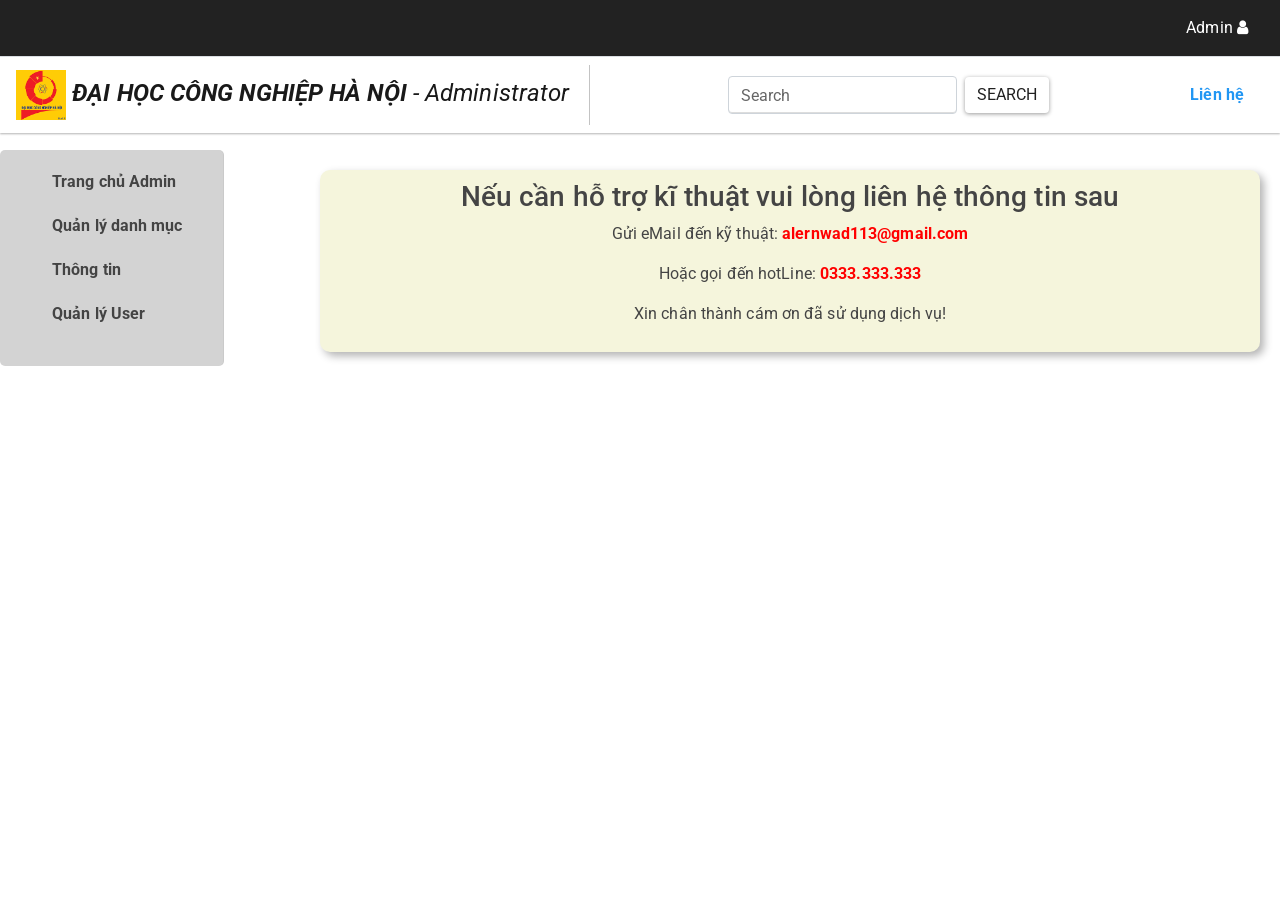
<file: B_WEBNC/admin_haui.html>
<!DOCTYPE html>
<html lang="en">
<head>
    <meta charset="UTF-8">
    <meta name="viewport" content="width=device-width, initial-scale=1.0">
    <link rel="stylesheet" href="https://maxcdn.bootstrapcdn.com/bootstrap/4.5.2/css/bootstrap.min.css">
    <link rel="stylesheet" href="https://cdn.jsdelivr.net/npm/bootstrap@5.3.3/dist/css/bootstrap.min.css">  
    <link rel="stylesheet" href="https://cdnjs.cloudflare.com/ajax/libs/font-awesome/4.7.0/css/font-awesome.min.css">
    <link rel="stylesheet" href="bootstrap.min.css">
    <script src="jquery_new.js"></script>
    <link rel="stylesheet" href="admin_haui.css">
    <title>Administrator</title>
</head>
<body>
    <div class="header">
        <div class="menu menu-head">
            <ul class="nav justify-content-end navbar bg-dark border-bottom border-body" data-bs-theme="dark">
                <li class="nav-item">
                    <a class="nav-link" href="user.html">Admin
                        <i class="fa fa-user na" title="Cá nhân"></i>
                    </a>
                </li>
                
            </ul>
        </div>
        <nav class="navbar navbar-light bg-light">
            <a class="navbar-brand" style="border-right: 1px solid #c3c3c3; padding-right: 20px;" href="${pageContext.request.contextPath}/Home.jsp" >
                <img class="logo-it" src="Logo Haui.png" width="50px" height="50px">
                <i  title="Logo"><b>ĐẠI HỌC CÔNG NGHIỆP HÀ NỘI</b> - Administrator</i></a>
            <form class="form-inline" style="margin-right: 20px;" >
                <input class="form-control mr-sm-2" type="search" placeholder="Search" aria-label="Search">
                <button class="btn btn-secondary" type="submit">Search</button>
            </form>
            <!-- <a class="oders nav-chose" href="#" style="border-right: 1px solid #c3c3c3;">Đơn hàng</a> -->
            <a class="nav-chose contact" href="#">Liên hệ</a>
        </nav>
    </div>
    <div class="menu-content">
        <div class="form-menu">
            <ul>
                <li class="form-menu-trang-chu fo " data-show-item="trang-chu">Trang chủ Admin</li>
                <li class="form-menu-danh-muc fo">Quản lý danh mục
                    <ul class="form-menu-child">
                        <li class="menu-child child-item" data-show-item="loai-danh-muc">Thêm danh mục</li>
                        <li class="menu-child child-item" data-show-item="san-pham">Danh mục</li>
                        <li class="menu-child child-item" data-show-item="chi-tiet">Chi tiết</li>
                    </ul>
                </li>
                <li class="form-menu-ql-khach-hang fo">Thông tin
                    <ul class="form-menu-child">
                        <li class="menu-child child-item" data-show-item="danh-sach-khach-hang">Danh sách nhà tài trợ</li>
                        <li class="menu-child child-item" data-show-item="danh-sach-don-hang">Danh sách cựu sinh viên</li>
                        <!-- <li class="menu-child child-item" data-show-item="khach-hang-lien-he">Khách hàng liên hệ</li> -->
                    </ul>
                </li>
                <li class="form-menu-ql-user fo">Quản lý User
                    <ul class="form-menu-child">
                        <li class="menu-child child-item" data-show-item="quan-ly-user">Quản lý User</li>
                        <li class="menu-child child-item" data-show-item="danh-sach-quyen">Danh sách quyền</li>
                        <li class="menu-child child-item" data-show-item="thong-tin-user">Thông tin User</li>
                        <li class="menu-child child-item" >Thoát</li>
                    </ul>
                </li>
            </ul>
        </div>
        <div class="show-form-menu">
            <div id="trang-chu" class="form-menu-danh-muc-item sho show-item">
                <div class="home-admin">
                    <h3 class="alert-adimin">Nếu cần hỗ trợ kĩ thuật vui lòng liên hệ thông tin sau</h3>
                    <p class="send-email">Gửi eMail đến kỹ thuật: <span class="mail al">alernwad113@gmail.com</span></p>
                    <p class="send-phone">Hoặc gọi đến hotLine: <span class="phone al">0333.333.333</span></p>
                    <p> Xin chân thành cám ơn đã sử dụng dịch vụ!</p>
                </div>
            </div>
            <div id="loai-danh-muc" class="form-menu-danh-muc-item sho">
                <div class="danh-muc-item show-item inn">
                    <div class="infor" >
                        <h5 class="infor-text">Thông tin chung</h5>
                        <label for="imge">Hình ảnh: </label>
                        <input type="file" name="imge" id="imge" class="imge">
                        <input type="button" value="Nhập" name="image" id="imge-button">
                        <br><br>

                        <label for="name">Tên danh mục: </label>
                        <input type="text" name="name" id="name" class="name" placeholder="Nhập tên danh mục"><br><br>

                        <label for="memory">Danh mục: </label>
                        <select id="bo-nho-dien-thoai" class="memory" name="memory">
                            <option value="32">Trang Chủ</option>
                            <option value="64">Thư Mời</option>
                            <option value="128">Giới Thiệu</option>
                            <option value="256">Tin Tức</option>
                            <option value="512">Đội Ngũ Giảng Viên</option>
                            <option value="1024">Cựu Sinh Viên</option>
                        </select><br><br>
                        <label for="noidung">Nhập nội dung danh mục: </label>
                        <input type="text" name="noidung" id="noidung" class="noidung" placeholder="Nhập nội dung" style="height: 200px;"><br><br>
                        <label for="noidung">Hoặc thêm bằng file</label>
                        <input type="file" name="noidung" id="noidung" class="noidung" placeholder="Nhập nội dung">
                        <input type="button" name="file" value="Nhập" id=""><br><br>
                    
                    </div>
                </div>
            </div>
            <div id="san-pham" class="form-menu-danh-muc-item sho">
                <div class="danh-muc-item show-item">
                    <h5>Danh sách danh mục</h5>
                    <table class="table table-striped">
                        <thead>
                            <tr>
                              <th scope="col">STT</th>
                              <th scope="col">Danh Mục</th>
                              <th scope="col">Tiêu đề</th>
                              <th scope="col">Ảnh</th>  
                              <th scope="col">Tác vụ</th>  
                            </tr>
                          </thead>
                          <tbody>
                            <tr>
                                <th scope="row">1</th>
                                <td>Trang Chủ</td>
                                <td colspan="2">Kỉ niệm 25 năm thành lập khoa công nghệ thông tin</td>
                                
                                <td>
                                    <a href="#" class="btn btn-primary">Sửa</a>
                                    <a href="#" class="btn btn-danger">Xóa</a>
                                </td>
                            </tr>
                            <tr>
                                <th scope="row">2</th>
                                <td>Cựu Sinh Viên</td>
                                <td>Thông tin cựu sinh viên</td>
                                <td>fat</td>
                                <td>
                                    <a href="#" class="btn btn-primary">Sửa</a>
                                    <a href="#" class="btn btn-danger">Xóa</a>
                                </td>
                            </tr>
                            <tr>
                                <th scope="row">3</th>
                                <td >Thư mời</td>
                                <td colspan="2">Thư mời khách hàng</td>
                                <td>
                                    <a href="#" class="btn btn-primary">Sửa</a>
                                    <a href="#" class="btn btn-danger">Xóa</a>
                                </td>
                            </tr>
                      </table>
                </div>
            </div>
            <div id="chi-tiet" class="form-menu-danh-muc-item sho">
                <div class="danh-muc-item show-item">
                    <h5>Chi tiết sản phẩm</h5>
                    <table class="table table-striped">
                        <thead>
                            <tr>
                              <th scope="col">STT</th>
                              <th scope="col">Tên</th>
                              <th scope="col">Ảnh</th>
                              <th scope="col">Danh mục</th>  
                              <th scope="col">Nội dung</th> 
                              <th scope="col">Tác vụ</th> 
                            
                            </tr>
                          </thead>
                          <tbody>
                            <tr>
                                <th scope="row">1</th>
                                <td>Mark</td>
                                <td>Otto</td>
                                <td>@mdo</td>
                                <td>Mark</td>
                             
                                <td>
                                    <a href="#" class="btn btn-primary">Xem thêm</a>
                                </td>
                            </tr>
                            <tr>
                                <th scope="row">2</th>
                                <td>Jacob</td>
                                <td>Thornton</td>
                                <td>fat</td>
                                <td>Mark</td>
                               
                                <td>
                                    <a href="#" class="btn btn-primary">Xem thêm</a>
                                </td>
                            </tr>
                            <tr>
                                <th scope="row">3</th>
                                <td >Larry the Bird</td>
                                <td>@twitter</td>
                                <td>ÁD</td>
                                <td>Mark</td>
                                
                                <td>
                                    <a href="#" class="btn btn-primary">Xem thêm</a>
                                </td>
                            </tr>
                      </table>
                </div>
            </div>
            <div id="danh-sach-khach-hang" class="form-menu-ql-khach-hang-item sho">
                <div class="ql-khach-hang-item show-item">
                    <h5>Danh sách nhà tài trợ</h5>
                    <table class="table table-striped">
                        <thead>
                            <tr>
                              <th scope="col">STT</th>
                              <th scope="col">Tên</th>
                              <th scope="col">Ảnh</th>
                              <th scope="col">Thông tin</th>  
                              <th scope="col">Trạng thái</th>  
                            </tr>
                          </thead>
                          <tbody>
                            <tr>
                                <th scope="row">1</th>
                                <td>Mark</td>
                                <td>Otto</td>
                                <td>@mdo</td>
                                <td><a href="#" class="btn btn-primary">Sửa</a>
                                    <a href="#" class="btn btn-danger">Xóa</a></td>
                            </tr>
                            <tr>
                                <th scope="row">2</th>
                                <td>Jacob</td>
                                <td>Thornton</td>
                                <td>fat</td>
                                <td><a href="#" class="btn btn-primary">Sửa</a>
                                    <a href="#" class="btn btn-danger">Xóa</a></td>
                            </tr>
                            <tr>
                                <th scope="row">3</th>
                                <td >Larry the Bird</td>
                                <td>@twitter</td>
                                <td>ÁD</td>
                                <td><a href="#" class="btn btn-primary">Sửa</a>
                                    <a href="#" class="btn btn-danger">Xóa</a></td>
                            </tr>
                      </table>
                </div>
            </div>
            <div id="danh-sach-don-hang" class="form-menu-ql-khach-hang-item sho">
                <div class="ql-khach-hang-item show-item">
                    <h5>Danh sách cựu sinh viên</h5>
                    <table class="table table-striped">
                        <thead>
                            <tr>
                              <th scope="col">STT</th>
                              <th scope="col">Tên</th>
                              <th scope="col">Ảnh</th>
                              <th scope="col">Thông tin</th>  
                              <th scope="col">Trạng thái</th>  
                            </tr>
                          </thead>
                          <tbody>
                            <tr>
                                <th scope="row">1</th>
                                <td>Mark</td>
                                <td>Otto</td>
                                <td>@mdo</td>
                                <td><a href="#" class="btn btn-primary">Sửa</a>
                                    <a href="#" class="btn btn-danger">Xóa</a></td>
                            </tr>
                            <tr>
                                <th scope="row">2</th>
                                <td>Jacob</td>
                                <td>Thornton</td>
                                <td>fat</td>
                                <td><a href="#" class="btn btn-primary">Sửa</a>
                                    <a href="#" class="btn btn-danger">Xóa</a></td>
                            </tr>
                            <tr>
                                <th scope="row">3</th>
                                <td >Larry the Bird</td>
                                <td>@twitter</td>
                                <td>ÁD</td>
                                <td><a href="#" class="btn btn-primary">Sửa</a>
                                    <a href="#" class="btn btn-danger">Xóa</a></td>
                            </tr>
                      </table>
                </div>
            </div>
            <div id="quan-ly-user" class="form-menu-ql-user-item sho">
                <div class="ql-user-item show-item">
                    <h5>Danh sách người dùng</h5>
                    <a href="#" class="btn btn-primary">Thêm User</a>
                    <table class="table table-striped">
                        <thead>
                            <tr>
                              <th scope="col">#</th>
                              <th scope="col">Tên</th>
                              <th scope="col">Quyền hạn</th>
                              <th scope="col">Trạng thái</th>  
                              <th scope="col">Tác vụ</th>  
                            </tr>
                          </thead>
                          <tbody>
                            <tr>
                                <th scope="row">1</th>
                                <td>Mark</td>
                                <td>Otto</td>
                                <td>@mdo</td>
                                <td>
                                    <a href="#" class="btn btn-primary">Cập nhật</a>
                                    <a href="#" class="btn btn-danger">Xóa</a>
                                </td>
                            </tr>
                            <tr>
                                <th scope="row">2</th>
                                <td>Jacob</td>
                                <td>Thornton</td>
                                <td>fat</td>
                                <td>
                                    <a href="#" class="btn btn-primary">Cập nhật</a>
                                    <a href="#" class="btn btn-danger">Xóa</a>
                                </td>
                            </tr>
                            <tr>
                                <th scope="row">3</th>
                                <td >Larry the Bird</td>
                                <td>@twitter</td>
                                <td>ÁD</td>
                                <td>
                                    <a href="#" class="btn btn-primary">Cập nhật</a>
                                    <a href="#" class="btn btn-danger">Xóa</a>
                                </td>
                            </tr>
                      </table>
                </div>
            </div>
            <div id="danh-sach-quyen" class="form-menu-ql-user-item sho">
                <div class="ql-user-item show-item">Đây là danh sách các quyền</div>
            </div>
            <div id="thong-tin-user" class="form-menu-ql-user-item sho">
                <div class="ql-user-item show-item">
                    <h5>Thông tin User</h5>
                    <table class="table table-striped">
                        <thead>
                            <tr>
                              <th scope="col">#</th>
                              <th scope="col">Tên</th>
                              <th scope="col">Quyền hạn</th>
                              <th scope="col">Trạng thái</th>  
                            </tr>
                          </thead>
                          <tbody>
                            <tr>
                                <th scope="row">1</th>
                                <td>Mark</td>
                                <td>Otto</td>
                                <td>as</td>
                            </tr>
                            <tr>
                                <th scope="row">2</th>
                                <td>Jacob</td>
                                <td>Thornton</td>
                                <td>ggg</td>
                            </tr>
                            <tr>
                                <th scope="row">3</th>
                                <td >Larry the Bird</td>
                                <td>@twitter</td>
                                <td>dadsa</td>
                            </tr>
                      </table>
                </div>
            </div>
        </div>
      </div>
    <script src="admin_haui.js"></script>
</body>
</html>
</file>
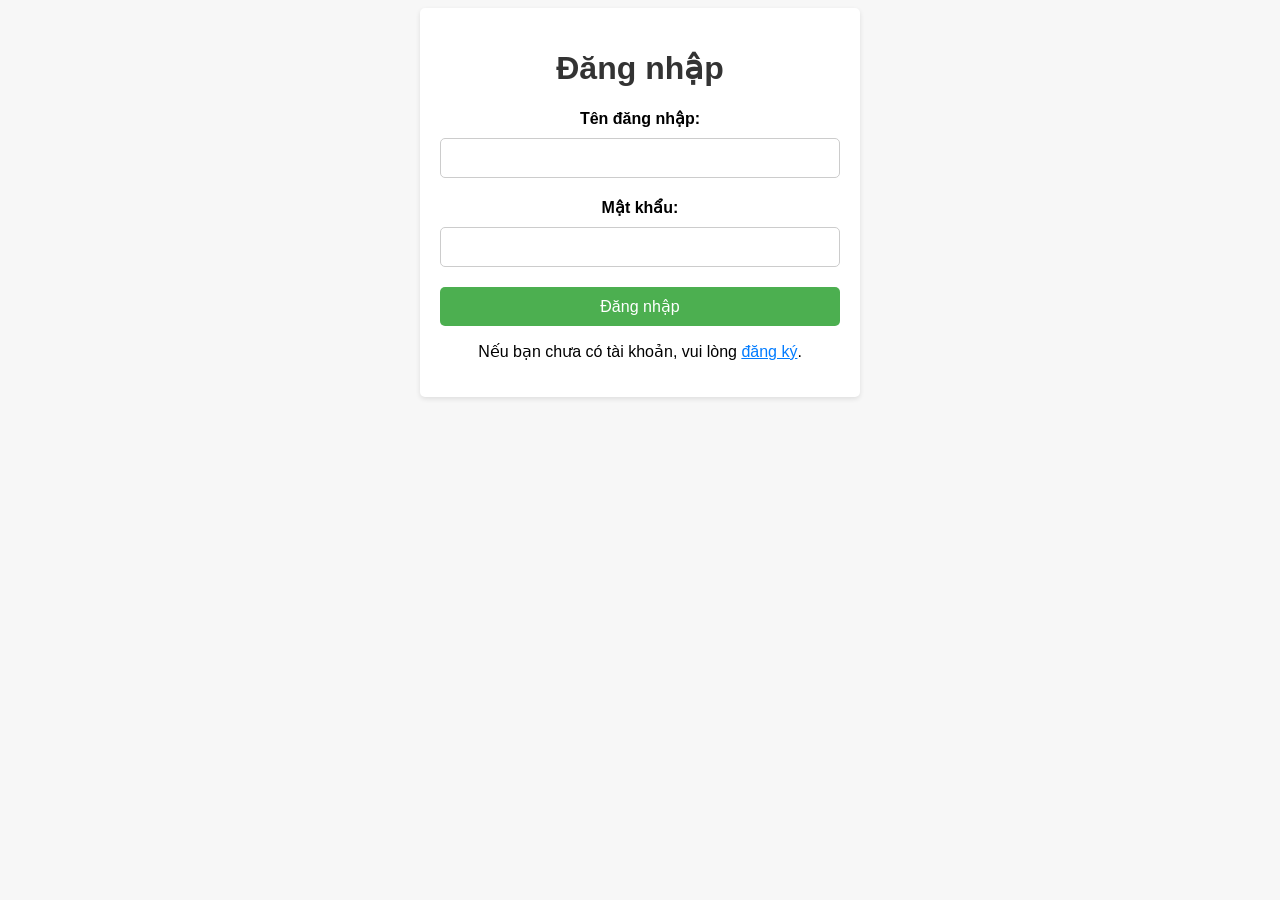
<file: B_WEBNC/login.html>
<!DOCTYPE html>
<html lang="en">
<head>
    <meta charset="UTF-8">
    <meta name="viewport" content="width=device-width, initial-scale=1.0">
    <script src="jquery_new.js"></script>
    <title>Đăng nhập</title>
    <style>
        body {
            font-family: Arial, sans-serif;
            background-color: #f7f7f7;
        }
        
        .container {
            max-width: 400px;
            margin: 0 auto;
            padding: 20px;
            background-color: #fff;
            border-radius: 5px;
            box-shadow: 0 2px 5px rgba(0, 0, 0, 0.1);
            text-align: center;
        }
        
        h1 {
            color: #333;
        }
        
        label {
            display: block;
            margin-bottom: 10px;
            font-weight: bold;
        }
        
        input[type="text"],
        input[type="password"] {
            width: 100%;
            padding: 10px;
            font-size: 16px;
            border: 1px solid #ccc;
            border-radius: 5px;
            box-sizing: border-box;
            margin-bottom: 20px;
        }
        
        input[type="submit"] {
            display: block;
            width: 100%;
            padding: 10px;
            font-size: 16px;
            background-color: #4CAF50;
            color: #fff;
            border: none;
            border-radius: 5px;
            cursor: pointer;
        }
        
        input[type="submit"]:hover {
            background-color: #45a049;
        }
        
        .register-link {
            color: #007bff;
            text-decoration: underline;
            cursor: pointer;
        }
    </style>
</head>
<body>
    <div class="container">
        <h1>Đăng nhập</h1>
        <form action="login" method="post">
            <label for="username">Tên đăng nhập:</label>
            <input type="text" id="username" name="username" required>
    
            <label for="password">Mật khẩu:</label>
            <input type="password" id="password" name="password" required>
    
            <input type="submit" value="Đăng nhập" class="login">
        </form>
        <p>Nếu bạn chưa có tài khoản, vui lòng <span class="register-link">đăng ký</span>.</p>
    </div>
    
    <script src="sign_in_sign_up.js"></script>
</body>
</html>
</file>
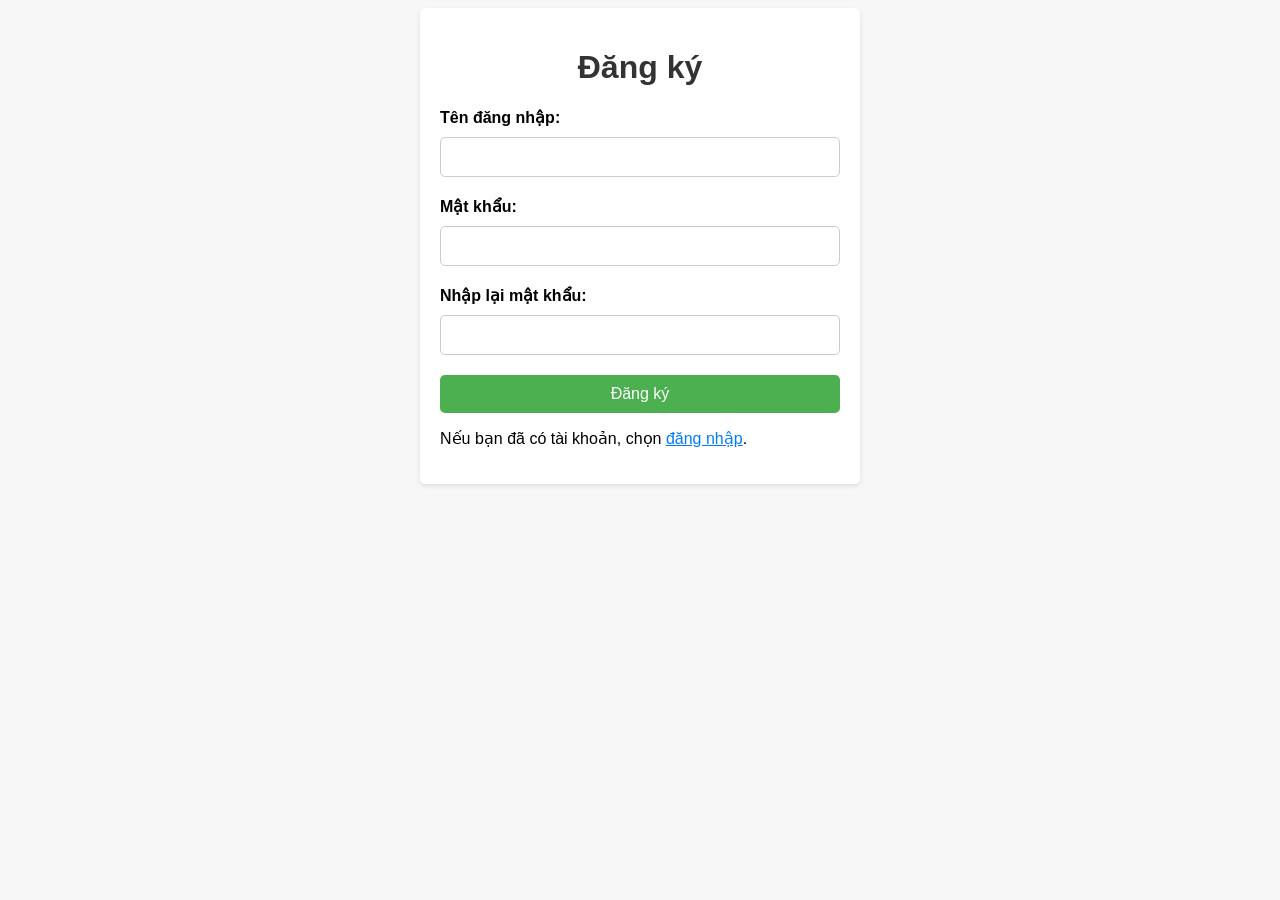
<file: B_WEBNC/signup.html>
<!DOCTYPE html>
<html lang="en">
<head>
    <meta charset="UTF-8">
    <meta name="viewport" content="width=device-width, initial-scale=1.0">
    <title>Đăng ký</title>
    <style>
        body {
            font-family: Arial, sans-serif;
            background-color: #f7f7f7;
        }
        
        .container {
            max-width: 400px;
            margin: 0 auto;
            padding: 20px;
            background-color: #fff;
            border-radius: 5px;
            box-shadow: 0 2px 5px rgba(0, 0, 0, 0.1);
        }
        
        h1 {
            text-align: center;
            color: #333;
        }
        
        label {
            display: block;
            margin-bottom: 10px;
            font-weight: bold;
        }
        
        input[type="text"],
        input[type="password"],
        input[type="email"] {
            width: 100%;
            padding: 10px;
            font-size: 16px;
            border: 1px solid #ccc;
            border-radius: 5px;
            box-sizing: border-box;
            margin-bottom: 20px;
        }
        
        input[type="submit"] {
            display: block;
            width: 100%;
            padding: 10px;
            font-size: 16px;
            background-color: #4CAF50;
            color: #fff;
            border: none;
            border-radius: 5px;
            cursor: pointer;
        }
        
        input[type="submit"]:hover {
            background-color: #45a049;
        }
        
        .register-link-signup{
            color: #007bff;
            text-decoration: underline;
            cursor: pointer;
        }
        
        .error-message {
            color: red;
            margin-top: 10px;
        }
    </style>
    <script src="jquery_new.js"></script>
</head>
<body>
    <div class="container">
        <h1>Đăng ký</h1>
        <form action="RegisterServlet" method="post">
            <label for="username">Tên đăng nhập:</label>
            <input type="text" id="username" name="username" required>

            <label for="password">Mật khẩu:</label>
            <input type="password" id="password" name="password" required>

            <label for="password">Nhập lại mật khẩu:</label>
            <input type="password" id="password" name="password" required>

            <input type="submit" value="Đăng ký" class="signup">
        </form>
        <p>Nếu bạn đã có tài khoản, chọn <span class="register-link-signup">đăng nhập</span>.</p>
    </div>

    <script src="sign_in_sign_up.js"></script>
</body>
</html>
</file>
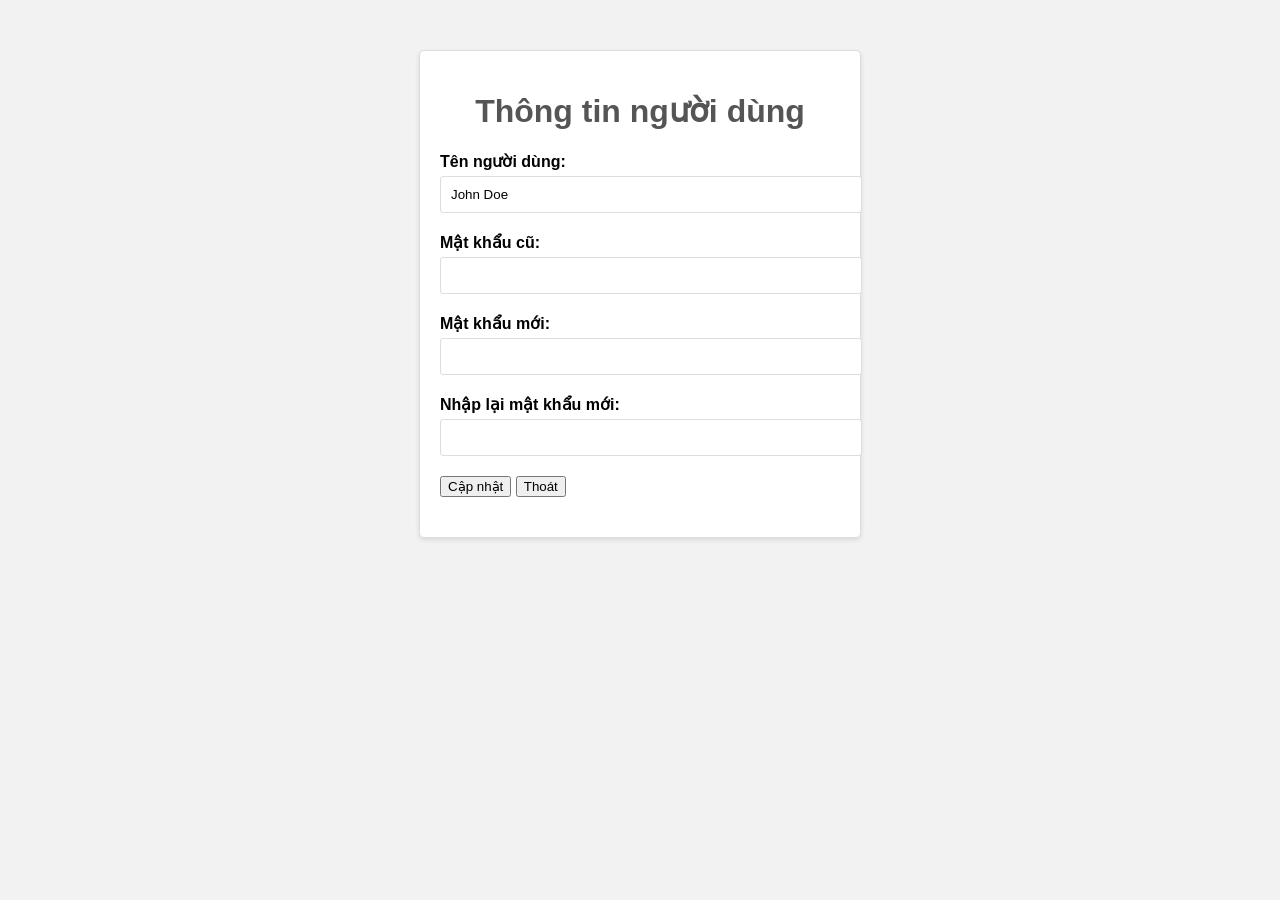
<file: B_WEBNC/user.html>
<!DOCTYPE html>
<html lang="en">
<head>
    <meta charset="UTF-8">
    <meta name="viewport" content="width=device-width, initial-scale=1.0">
    <title>Trang thông tin người dùng</title>
    <style>
        body {
            background-color: #f2f2f2;
            font-family: Arial, sans-serif;
        }

        .container {
            max-width: 400px;
            margin: 50px auto;
            padding: 20px;
            background-color: #ffffff;
            border: 1px solid #dddddd;
            border-radius: 5px;
            box-shadow: 0px 2px 5px rgba(0, 0, 0, 0.1);
        }

        .container h1 {
            color: #555555;
            text-align: center;
        }

        .form-group {
            margin-bottom: 20px;
        }

        .form-group label {
            display: block;
            font-weight: bold;
            margin-bottom: 5px;
        }

        .form-group input {
            width: 100%;
            padding: 10px;
            border: 1px solid #dddddd;
            border-radius: 3px;
        }

        .form-group .button-container {
            text-align: center;
        }

        .form-group .button-container button {
            padding: 10px 20px;
            background-color: #4a4a4a;
            color: #ffffff;
            border: none;
            border-radius: 3px;
            cursor: pointer;
        }

        .form-group .button-container button.cancel {
            background-color: #dddddd;
            color: #555555;
            margin-left: 10px;
        }
    </style>
    <script src="jquery_new.js"></script>
</head>
<body>
    <div class="container">
        <h1>Thông tin người dùng</h1>
        <form action="#">
            <div class="form-group">
                <label for="username">Tên người dùng:</label>
                <input type="text" id="username" name="username" value="John Doe" required>
            </div>

            <div class="form-group">
                <label for="old-password">Mật khẩu cũ:</label>
                <input type="password" id="old-password" name="old-password" required>
            </div>

            <div class="form-group">
                <label for="new-password">Mật khẩu mới:</label>
                <input type="password" id="new-password" name="new-password" required>
            </div>

            <div class="form-group">
                <label for="confirm-password">Nhập lại mật khẩu mới:</label>
                <input type="password" id="confirm-password" name="confirm-password" required>
            </div>

            <div class="form-group button-container">
                <button type="submit">Cập nhật</button>
                <button type="button" class="cancel">Thoát</button>
            </div>
        </form>
    </div>

    <script>
        $(document).ready(function() {
            $('.cancel').click(function() {
                window.location.href = "admin_haui.html";
            });
        });
    </script>
</body>
</html>
</file>
<file: B_WEBNC/admin_haui.css>
.nav-link{
    color: #ffffff;
}
.nav-chose{
    font-weight: bold;
    padding-right: 20px;
}
.header{
    position: fixed;
    top: 0;
    left: 0;
    width: 100%;
    z-index: 999;
}
.menu-content{
    position: relative;
    top: 150px;
    left: 0;
    width: 100%;
    display: grid;
    grid-template-columns: 300px 800px;
    grid-template-areas: 
        "Menu Show Show Show Show Show Show Show Show Show Show Show"
    ;
    z-index: 99;
}
.form-menu{
    grid-area: Menu;
    background-color: #c7c7c7c8;
    padding: 20px;
    border-right:1px solid #c7c7c7c8 ;
    border-radius: 5px;
    position: fixed;
    top: 150px;
    left: 0;
   
}
.fo{
    margin: 0 20px 20px 0;
    cursor: pointer;
    list-style-type: none;
    font-weight: bold;
}
.show-form-menu{
    grid-area: Show;
}
.form-menu-child{
    display: none;
    list-style-type: none;
    font-weight: normal;
}
.child-item{
    font-size: 15px;
    margin: 10px;
    border-bottom: 1px solid #c7c7c7c8;
}
.child-item:hover{
    color: cadetblue;
}
.form-menu-child.active {
    display: block; 
}
#trang-chu{
    display: block;
}
/* .show-form-menu .sho {
    display: none;
  } */
.show-form-menu .show-item {
    display: none;
}
.show-item {
    padding: 20px;
}
.al{
    color: red;
    font-weight: bold;
    cursor: pointer;
}
.home-admin{
    border-radius: 10px;
    background-color: beige;
    padding: 10px;
    text-align: center;
    /* text-shadow: 2px 2px 4px rgba(0, 0, 0, 0.5); */
    box-shadow: 4px 4px 8px rgba(0, 0, 0, 0.3);
}
/* .form-menu-danh-muc-item {
    display: flex;
    flex-direction: column;
    align-items: flex-start;
    padding: 20px;
    border-right: 1px solid #c7c7c7c8;
    border-radius: 5px;
} */
.inn{
    background-color: #c7c7c7c8;
}
.show-item {
    width: 100%;
}

.infor-text, .detailed-text {
    margin: 0;
    padding: 0;
    font-size: 16px;
    font-weight: bold;
    margin-bottom: 10px;
}

.infor, .infor-detailed {
    margin-bottom: 20px;
}

label {
    font-weight: bold;
    font-size: 14px;
}

input[type="text"], input[type="number"], select {
    width: 100%;
    padding: 5px;
    margin-bottom: 10px;
    border-radius: 5px;
}

input[type="submit"] {
    background-color: #4CAF50;
    color: white;
    padding: 10px 15px;
    border: none;
    border-radius: 5px;
    cursor: pointer;
}

input[type="submit"]:hover {
    background-color: #45a049;
}
.highlight {
    background-color: lightyellow;
}
</file>
